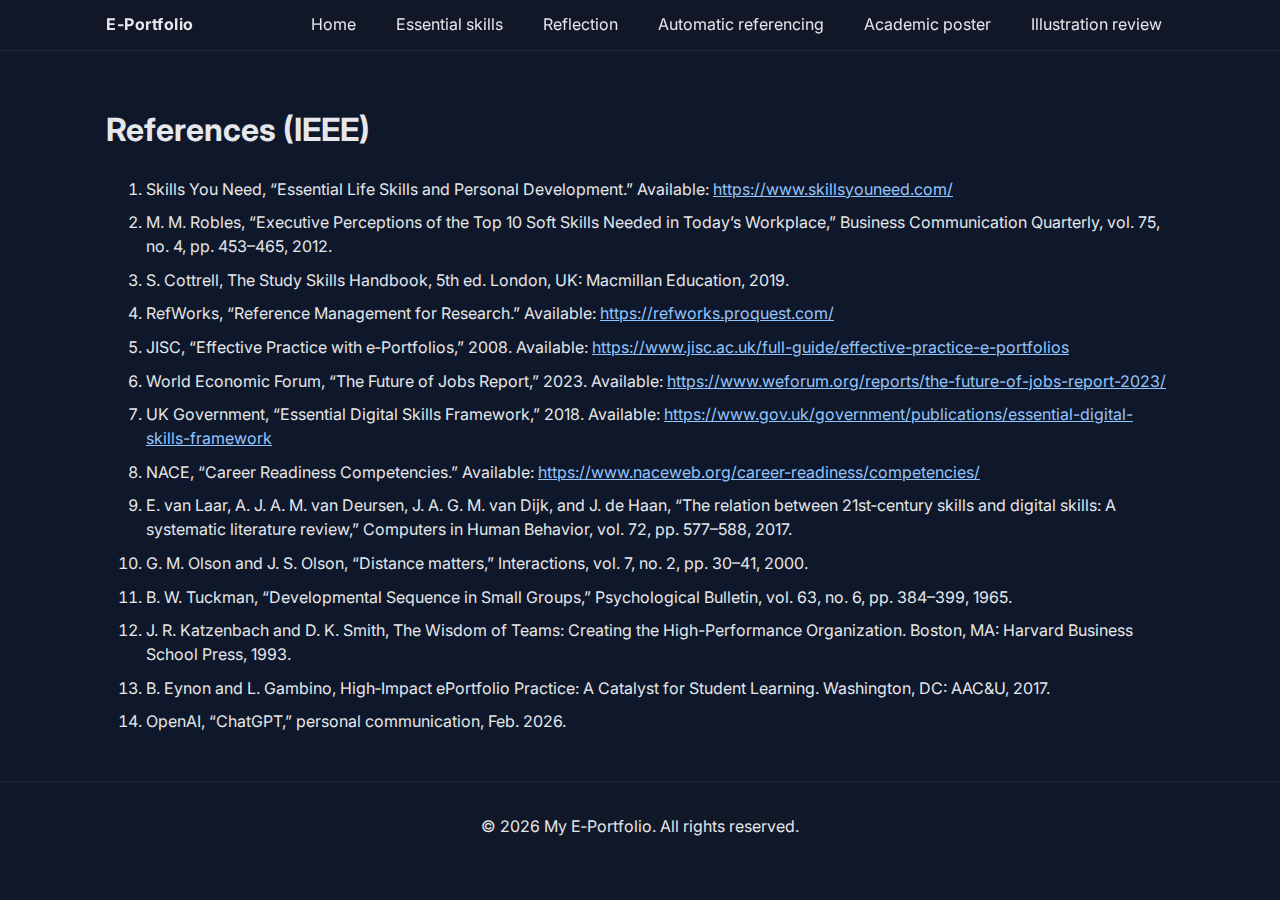
<file: references.html>
<!DOCTYPE html>
<html lang="en">
<head>
  <meta charset="utf-8">
  <meta name="viewport" content="width=device-width, initial-scale=1">
  <title>References</title>
  <link href="https://fonts.googleapis.com/css2?family=Inter:wght@400;600;700&display=swap" rel="stylesheet">
  <link rel="stylesheet" href="css/styles.css">
</head>
<body>
  <header class="site-header">
    <nav class="nav">
      <a class="brand" href="index.html">E-Portfolio</a>
      <button id="navToggle" aria-label="Toggle navigation" class="nav-toggle">☰</button>
      <ul class="nav-links" id="navLinks">
        <li><a href="index.html">Home</a></li>
        <li><a href="task1.html">Essential skills</a></li>
        <li><a href="reflection.html">Reflection</a></li>
        <li><a href="task3.html">Automatic referencing</a></li>
        <li><a href="task2.html">Academic poster</a></li>
        <li><a href="task4.html">Illustration review</a></li>
      </ul>
    </nav>
  </header>
  <main class="container section">
    <h1>References (IEEE)</h1>
    <ol class="refs-list">
      <li>Skills You Need, “Essential Life Skills and Personal Development.” Available: <a href="https://www.skillsyouneed.com/">https://www.skillsyouneed.com/</a></li>
      <li>M. M. Robles, “Executive Perceptions of the Top 10 Soft Skills Needed in Today’s Workplace,” Business Communication Quarterly, vol. 75, no. 4, pp. 453–465, 2012.</li>
      <li>S. Cottrell, The Study Skills Handbook, 5th ed. London, UK: Macmillan Education, 2019.</li>
      <li>RefWorks, “Reference Management for Research.” Available: <a href="https://refworks.proquest.com/">https://refworks.proquest.com/</a></li>
      <li>JISC, “Effective Practice with e‑Portfolios,” 2008. Available: <a href="https://www.jisc.ac.uk/full-guide/effective-practice-e-portfolios">https://www.jisc.ac.uk/full-guide/effective-practice-e-portfolios</a></li>
      <li>World Economic Forum, “The Future of Jobs Report,” 2023. Available: <a href="https://www.weforum.org/reports/the-future-of-jobs-report-2023/">https://www.weforum.org/reports/the-future-of-jobs-report-2023/</a></li>
      <li>UK Government, “Essential Digital Skills Framework,” 2018. Available: <a href="https://www.gov.uk/government/publications/essential-digital-skills-framework">https://www.gov.uk/government/publications/essential-digital-skills-framework</a></li>
      <li>NACE, “Career Readiness Competencies.” Available: <a href="https://www.naceweb.org/career-readiness/competencies/">https://www.naceweb.org/career-readiness/competencies/</a></li>
      <li>E. van Laar, A. J. A. M. van Deursen, J. A. G. M. van Dijk, and J. de Haan, “The relation between 21st‑century skills and digital skills: A systematic literature review,” Computers in Human Behavior, vol. 72, pp. 577–588, 2017.</li>
      <li>G. M. Olson and J. S. Olson, “Distance matters,” Interactions, vol. 7, no. 2, pp. 30–41, 2000.</li>
      <li>B. W. Tuckman, “Developmental Sequence in Small Groups,” Psychological Bulletin, vol. 63, no. 6, pp. 384–399, 1965.</li>
      <li>J. R. Katzenbach and D. K. Smith, The Wisdom of Teams: Creating the High-Performance Organization. Boston, MA: Harvard Business School Press, 1993.</li>
      <li>B. Eynon and L. Gambino, High‑Impact ePortfolio Practice: A Catalyst for Student Learning. Washington, DC: AAC&amp;U, 2017.</li>
      <li>OpenAI, “ChatGPT,” personal communication, Feb. 2026.</li>
    </ol>
  </main>
  <footer class="site-footer">
    <p>© 2026 My E‑Portfolio. All rights reserved.</p>
  </footer>
  <script src="js/main.js"></script>
</body>
</html>
</file>
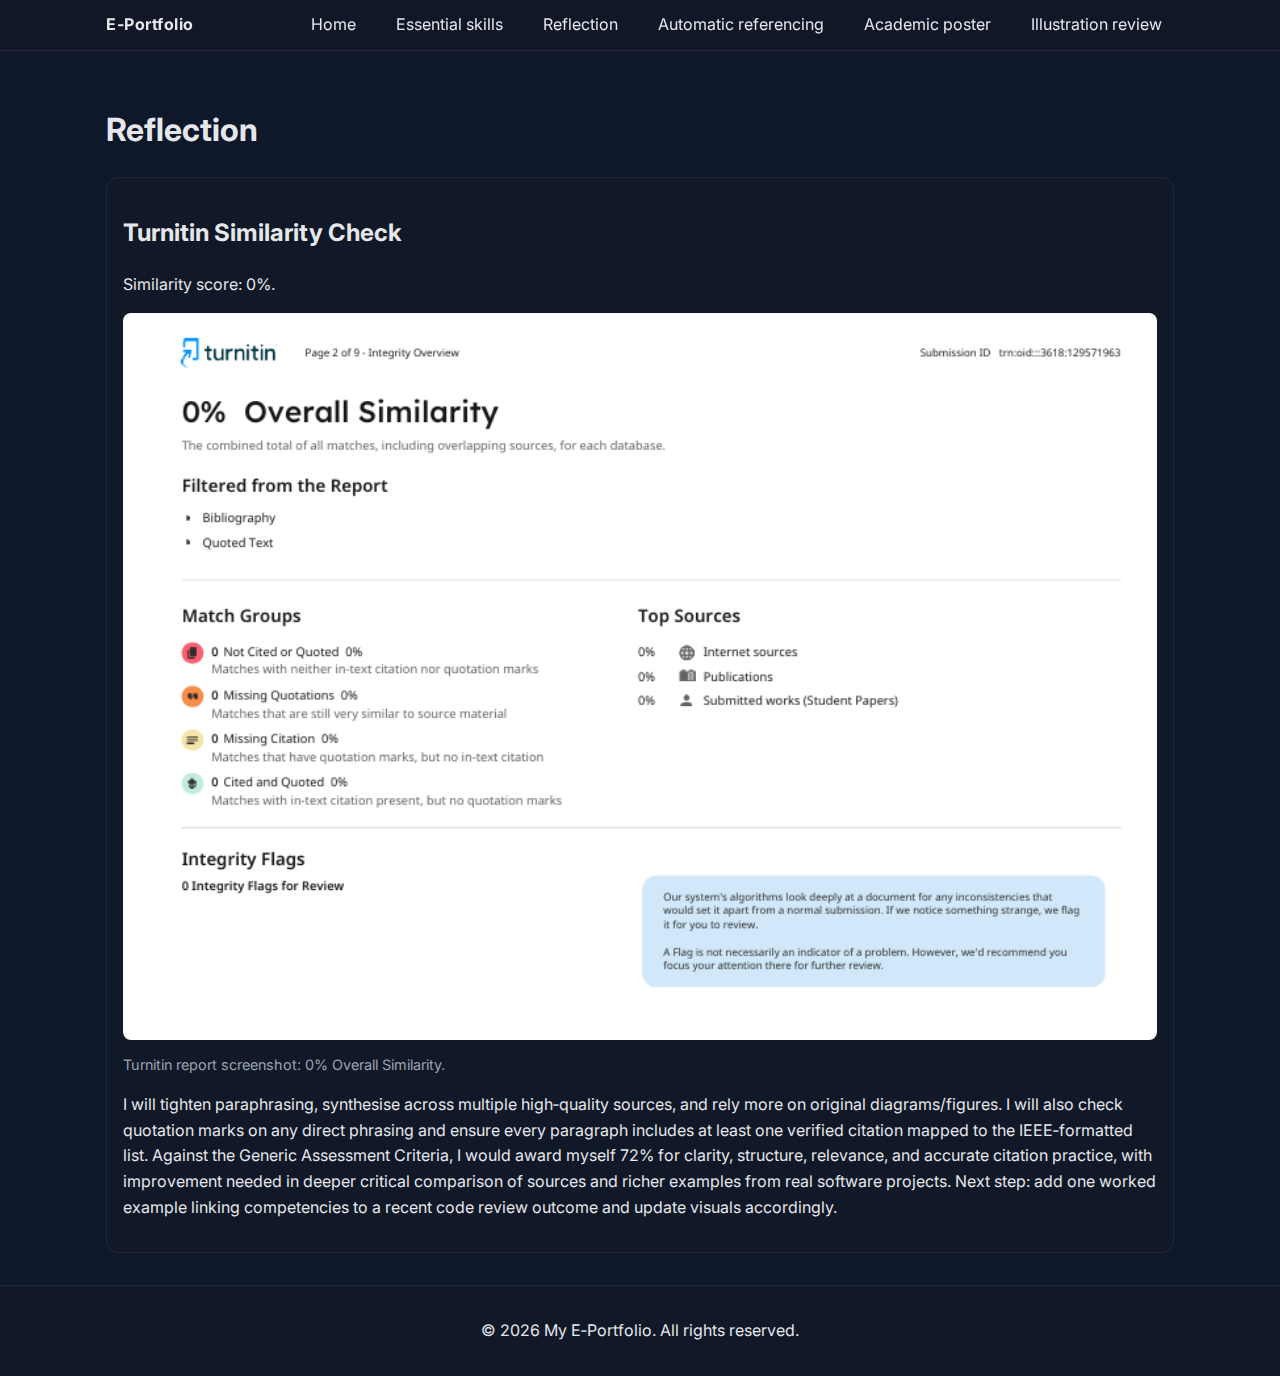
<file: reflection.html>
<!DOCTYPE html>
<html lang="en">
<head>
  <meta charset="utf-8">
  <meta name="viewport" content="width=device-width, initial-scale=1">
  <title>Reflection</title>
  <link href="https://fonts.googleapis.com/css2?family=Inter:wght@400;600;700&display=swap" rel="stylesheet">
  <link rel="stylesheet" href="css/styles.css">
</head>
<body>
  <header class="site-header">
    <nav class="nav">
      <a class="brand" href="index.html">E-Portfolio</a>
      <button id="navToggle" aria-label="Toggle navigation" class="nav-toggle">☰</button>
      <ul class="nav-links" id="navLinks">
        <li><a href="index.html">Home</a></li>
        <li><a href="task1.html">Essential skills</a></li>
        <li><a aria-current="page" href="reflection.html">Reflection</a></li>
        <li><a href="task3.html">Automatic referencing</a></li>
        <li><a href="task2.html">Academic poster</a></li>
        <li><a href="task4.html">Illustration review</a></li>
      </ul>
    </nav>
  </header>
  <main class="container section">
    <h1>Reflection</h1>
    <section class="card">
      <h2>Turnitin Similarity Check</h2>
      <p>Similarity score: 0%.</p>
      <figure>
        <img data-lightbox="image" data-full="1.png" src="1.png" alt="Turnitin Integrity Overview showing 0% overall similarity">
        <figcaption>Turnitin report screenshot: 0% Overall Similarity.</figcaption>
      </figure>
      <p>I will tighten paraphrasing, synthesise across multiple high‑quality sources, and rely more on original diagrams/figures. I will also check quotation marks on any direct phrasing and ensure every paragraph includes at least one verified citation mapped to the IEEE‑formatted list. Against the Generic Assessment Criteria, I would award myself 72% for clarity, structure, relevance, and accurate citation practice, with improvement needed in deeper critical comparison of sources and richer examples from real software projects. Next step: add one worked example linking competencies to a recent code review outcome and update visuals accordingly.</p>
    </section>
  </main>
  <footer class="site-footer">
    <p>© 2026 My E‑Portfolio. All rights reserved.</p>
  </footer>
  <script src="js/main.js"></script>
</body>
</html>
</file>
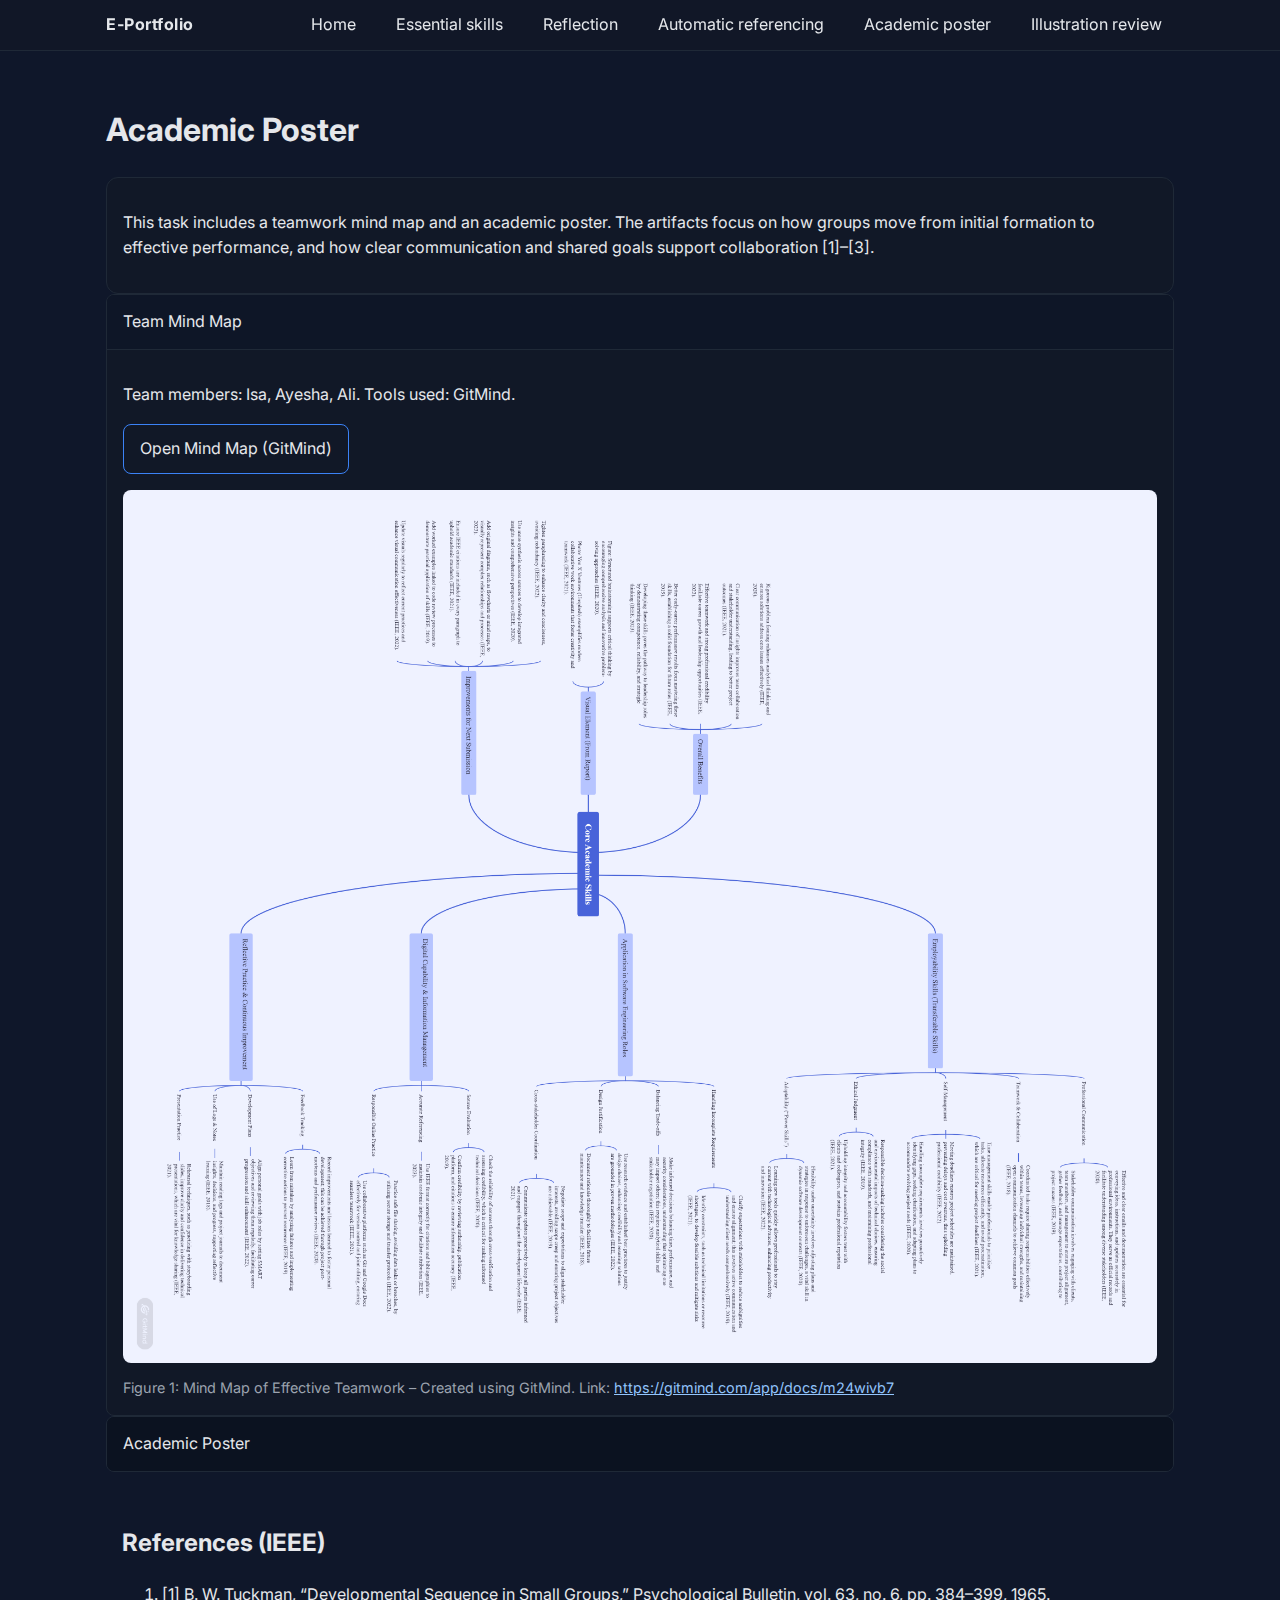
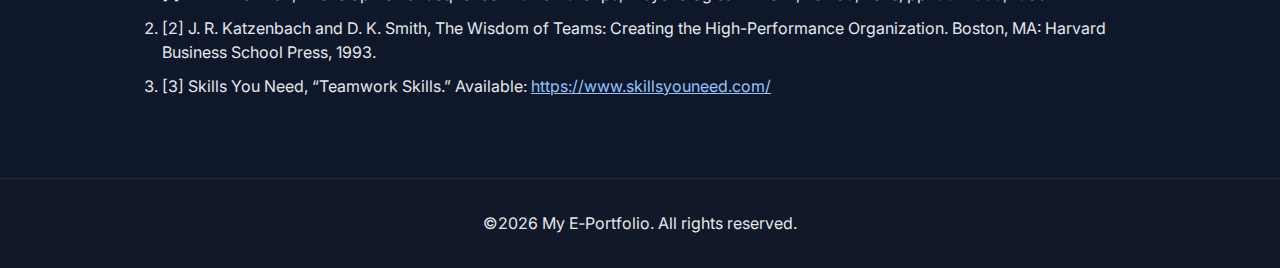
<file: task2.html>
<!DOCTYPE html>
<html lang="en">
<head>
  <meta charset="utf-8">
  <meta name="viewport" content="width=device-width, initial-scale=1">
  <title>Academic Poster</title>
  <link href="https://fonts.googleapis.com/css2?family=Inter:wght@400;600;700&display=swap" rel="stylesheet">
  <link rel="stylesheet" href="css/styles.css">
</head>
<body>
  <header class="site-header">
    <nav class="nav">
      <a class="brand" href="index.html">E-Portfolio</a>
      <button id="navToggle" aria-label="Toggle navigation" class="nav-toggle">☰</button>
      <ul class="nav-links" id="navLinks">
        <li><a href="index.html">Home</a></li>
        <li><a href="task1.html">Essential skills</a></li>
        <li><a href="reflection.html">Reflection</a></li>
        <li><a href="task3.html">Automatic referencing</a></li>
        <li><a aria-current="page" href="task2.html">Academic poster</a></li>
        <li><a href="task4.html">Illustration review</a></li>
      </ul>
    </nav>
  </header>
  <main class="container section">
    <h1>Academic Poster</h1>
    <article class="card">
      <p>This task includes a teamwork mind map and an academic poster. The artifacts focus on how groups move from initial formation to effective performance, and how clear communication and shared goals support collaboration [1]–[3].</p>
    </article>
    <details class="collapsible" open>
      <summary>Team Mind Map</summary>
      <div class="content">
        <p>Team members: Isa, Ayesha, Ali. Tools used: GitMind.</p>
        <p><a class="btn" href="https://gitmind.com/app/docs/m24wivb7" target="_blank" rel="noopener noreferrer">Open Mind Map (GitMind)</a></p>
        <figure>
          <img data-lightbox="image"  src="mind.png" alt="Example mind map diagram">
          <figcaption>Figure 1: Mind Map of Effective Teamwork – Created using GitMind. Link: <a href="https://gitmind.com/app/docs/m24wivb7" target="_blank" rel="noopener noreferrer">https://gitmind.com/app/docs/m24wivb7</a></figcaption>
        </figure>
      </div>
    </details>
    <details class="collapsible">
      <summary>Academic Poster</summary>
      <div class="content">
        <p>Topic: Life is a Team Sport – collaboration principles, roles, and feedback cycles.</p>
        <div class="poster-wrap">
          <section class="poster" aria-label="Academic poster sample">
            <header class="poster-header">
              <div>
                <h2 class="poster-title">Life Is a Team Sport: Why Teamwork Drives Success</h2>
                <p class="poster-subtitle">Learning in the Digital Era – Evidence‑informed practices for teamwork and collaboration.</p>
              </div>
              <aside class="poster-meta" aria-label="Poster details">
                <dl>
                  <dt>Author</dt><dd>Raja Kaleem</dd>
                  <dt>Discipline</dt><dd>Software Engineering</dd>
                  <dt>Module</dt><dd>Learning in the Digital Era</dd>
                  <dt>Date</dt><dd>Feb 2026</dd>
                </dl>
              </aside>
            </header>
            <div class="poster-grid" role="region" aria-label="Poster sections">
              <section class="poster-card" aria-label="Overview">
                <h3>Overview</h3>
                <p>High‑performing teams share goals, communicate clearly, and build trust through predictable working habits. As teams develop, they move from forming to more stable performance when roles and norms become explicit [1].</p>
                <div class="tags" aria-label="Key concepts">
                  <span class="tag blue">Psychological safety</span>
                  <span class="tag purple">Structure &amp; clarity</span>
                  <span class="tag green">Dependability</span>
                  <span class="tag">Meaning &amp; impact</span>
                </div>
              </section>
              <section class="poster-card" aria-label="Evidence-based keys">
                <h3>Evidence‑Based Keys</h3>
                <ul class="poster-list">
                  <li><strong>Clear roles:</strong> define responsibilities and ownership of tasks [2].</li>
                  <li><strong>Shared norms:</strong> agree response times and decision logging [1].</li>
                  <li><strong>Reliable delivery:</strong> small commitments, frequent updates, visible progress [2].</li>
                  <li><strong>Respectful communication:</strong> active listening, constructive feedback [3].</li>
                </ul>
              </section>
              <section class="poster-card" aria-label="Outcomes and application">
                <h3>Outcomes</h3>
                <div class="poster-mini">
                  <div class="mini-metric">
                    <strong>Better alignment</strong>
                    <span>Fewer misunderstandings and less rework.</span>
                  </div>
                  <div class="mini-metric" style="border-left-color:#10b981;">
                    <strong>Stronger learning</strong>
                    <span>Reflection + evidence improves skills over time.</span>
                  </div>
                  <div class="mini-metric" style="border-left-color:#6d28d9;">
                    <strong>Higher confidence</strong>
                    <span>Clear expectations reduce stress in teamwork.</span>
                  </div>
                </div>
                <h3 style="margin-top:.9rem;">Application</h3>
                <ul class="poster-list">
                  <li>Use short agendas and action logs for meetings.</li>
                  <li>Document decisions in one shared place.</li>
                  <li>Run retrospectives to improve team norms.</li>
                </ul>
              </section>
            </div>
            <footer class="poster-footer" aria-label="Poster footer">
                 <a class="btn light" href="#" onclick="window.print(); return false;">Print / Save as PDF</a>
            </footer>
          </section>
           </div>
        <div class="two-col">
          <figure>
                <figcaption>Figure 2: Academic Poster on Life is a Team Sport</figcaption>
          </figure>
        
        </div>
      </div>
    </details>
    <section class="section">
      <h2>References (IEEE)</h2>
      <ol class="refs-list">
        <li>[1] B. W. Tuckman, “Developmental Sequence in Small Groups,” Psychological Bulletin, vol. 63, no. 6, pp. 384–399, 1965.</li>
        <li>[2] J. R. Katzenbach and D. K. Smith, The Wisdom of Teams: Creating the High-Performance Organization. Boston, MA: Harvard Business School Press, 1993.</li>
        <li>[3] Skills You Need, “Teamwork Skills.” Available: <a href="https://www.skillsyouneed.com/">https://www.skillsyouneed.com/</a></li>
      </ol>
    </section>
  </main>
  <footer class="site-footer">
    <p>©2026 My E‑Portfolio. All rights reserved.</p>
  </footer>
  <script src="js/main.js"></script>
</body>
</html>
</file>
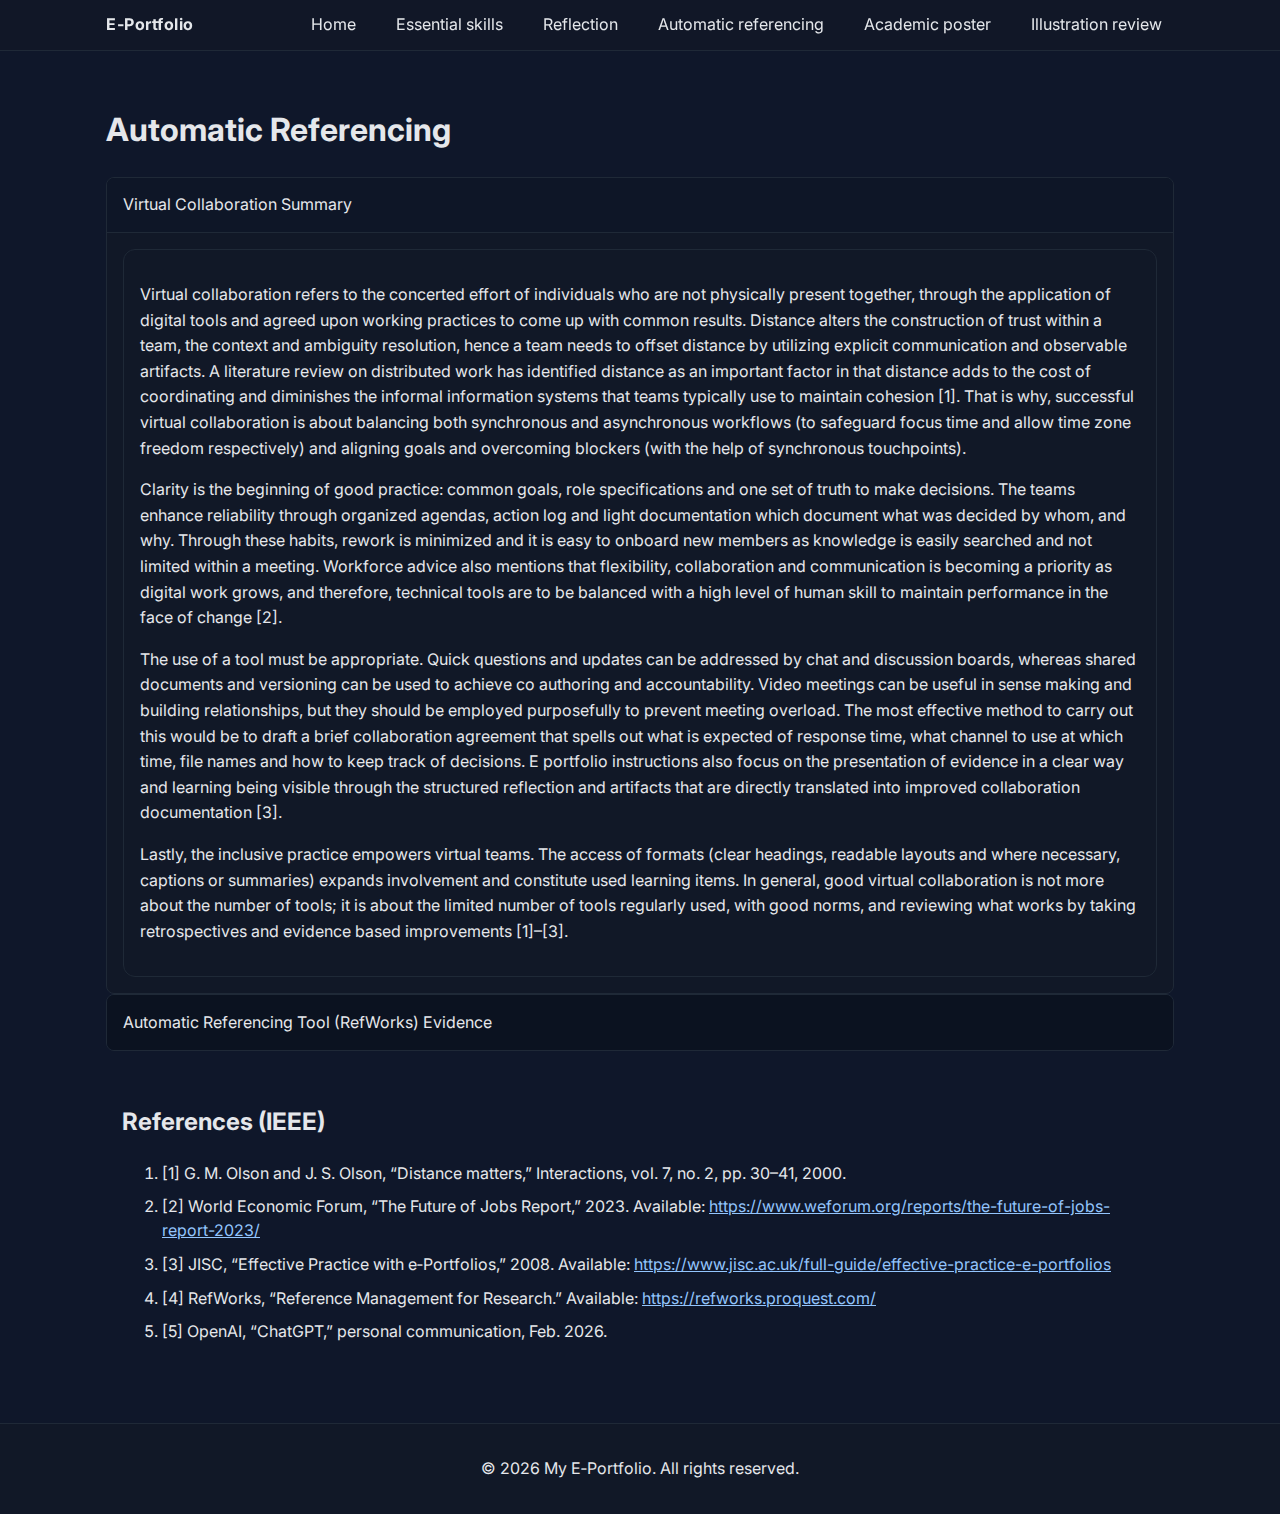
<file: task3.html>
<!DOCTYPE html>
<html lang="en">
<head>
  <meta charset="utf-8">
  <meta name="viewport" content="width=device-width, initial-scale=1">
  <title>Automatic Referencing</title>
  <link href="https://fonts.googleapis.com/css2?family=Inter:wght@400;600;700&display=swap" rel="stylesheet">
  <link rel="stylesheet" href="css/styles.css">
</head>
<body>
  <header class="site-header">
    <nav class="nav">
      <a class="brand" href="index.html">E-Portfolio</a>
      <button id="navToggle" aria-label="Toggle navigation" class="nav-toggle">☰</button>
      <ul class="nav-links" id="navLinks">
        <li><a href="index.html">Home</a></li>
        <li><a href="task1.html">Essential skills</a></li>
        <li><a href="reflection.html">Reflection</a></li>
        <li><a aria-current="page" href="task3.html">Automatic referencing</a></li>
        <li><a href="task2.html">Academic poster</a></li>
        <li><a href="task4.html">Illustration review</a></li>
      </ul>
    </nav>
  </header>
  <main class="container section">
    <h1>Automatic Referencing</h1>
    <details class="collapsible" open>
      <summary>Virtual Collaboration Summary</summary>
      <div class="content">
        <article class="card">
          <p>Virtual collaboration refers to the concerted effort of individuals who are not physically present together, through the application of digital tools and agreed upon working practices to come up with common results. Distance alters the construction of trust within a team, the context and ambiguity resolution, hence a team needs to offset distance by utilizing explicit communication and observable artifacts. A literature review on distributed work has identified distance as an important factor in that distance adds to the cost of coordinating and diminishes the informal information systems that teams typically use to maintain cohesion [1]. That is why, successful virtual collaboration is about balancing both synchronous and asynchronous workflows (to safeguard focus time and allow time zone freedom respectively) and aligning goals and overcoming blockers (with the help of synchronous touchpoints).</p>
          <p>Clarity is the beginning of good practice: common goals, role specifications and one set of truth to make decisions. The teams enhance reliability through organized agendas, action log and light documentation which document what was decided by whom, and why. Through these habits, rework is minimized and it is easy to onboard new members as knowledge is easily searched and not limited within a meeting. Workforce advice also mentions that flexibility, collaboration and communication is becoming a priority as digital work grows, and therefore, technical tools are to be balanced with a high level of human skill to maintain performance in the face of change [2].</p>
          <p>The use of a tool must be appropriate. Quick questions and updates can be addressed by chat and discussion boards, whereas shared documents and versioning can be used to achieve co authoring and accountability. Video meetings can be useful in sense making and building relationships, but they should be employed purposefully to prevent meeting overload. The most effective method to carry out this would be to draft a brief collaboration agreement that spells out what is expected of response time, what channel to use at which time, file names and how to keep track of decisions. E portfolio instructions also focus on the presentation of evidence in a clear way and learning being visible through the structured reflection and artifacts that are directly translated into improved collaboration documentation [3].</p>
          <p>Lastly, the inclusive practice empowers virtual teams. The access of formats (clear headings, readable layouts and where necessary, captions or summaries) expands involvement and constitute used learning items. In general, good virtual collaboration is not more about the number of tools; it is about the limited number of tools regularly used, with good norms, and reviewing what works by taking retrospectives and evidence based improvements [1]–[3].</p>
        </article>
      </div>
    </details>
    <details class="collapsible">
      <summary>Automatic Referencing Tool (RefWorks) Evidence</summary>
      <div class="content">
        <section class="two-col section">
          <div class="card">
            <h2>Automatic Referencing Tool: RefWorks</h2>
            <p>With RefWorks, I created a project folder to use in this assignment, imported the sources using the DOI/URL system, and chose an IEEE style of output. I had placed in text citations and created reference lists per page of the tasks. I checked items like author order, title case and year, and remediated metadata when web imports remained incomplete by making sure this is important as automatic imports usually omit corporate authors or publication dates [4]. The workflow is shown on the screenshots below.</p>
        
             
          </div>
          <aside class="card">
            <h2>Explanation</h2>
            <p>I have worked with the help of RefWorks in order to organize references. Once a specific folder was created, I added my items through DOI and direct URL, and then verified imported metadata. I used the option of IEEE as a style of output and the option of creating bibliography to create task level lists. In the in text citation, I would copy the numbered references and paste in the corresponding paragraphs and make the order of appearance to be consistent with IEEE conventions. I normalised the fields of author initials, publication years and publisher before export. This workflow minimized incorrect data and time on source formatting and facilitated the possibility of reuse of sources in different tasks.</p>
          </aside>
        </section>
      </div>
    </details>
    <section class="section">
      <h2>References (IEEE)</h2>
      <ol class="refs-list">
        <li>[1] G. M. Olson and J. S. Olson, “Distance matters,” Interactions, vol. 7, no. 2, pp. 30–41, 2000.</li>
        <li>[2] World Economic Forum, “The Future of Jobs Report,” 2023. Available: <a href="https://www.weforum.org/reports/the-future-of-jobs-report-2023/">https://www.weforum.org/reports/the-future-of-jobs-report-2023/</a></li>
        <li>[3] JISC, “Effective Practice with e‑Portfolios,” 2008. Available: <a href="https://www.jisc.ac.uk/full-guide/effective-practice-e-portfolios">https://www.jisc.ac.uk/full-guide/effective-practice-e-portfolios</a></li>
        <li>[4] RefWorks, “Reference Management for Research.” Available: <a href="https://refworks.proquest.com/">https://refworks.proquest.com/</a></li>
        <li>[5] OpenAI, “ChatGPT,” personal communication, Feb. 2026.</li>
      </ol>
    </section>
  </main>
  <footer class="site-footer">
    <p>© 2026 My E‑Portfolio. All rights reserved.</p>
  </footer>
  <script src="js/main.js"></script>
</body>
</html>
</file>
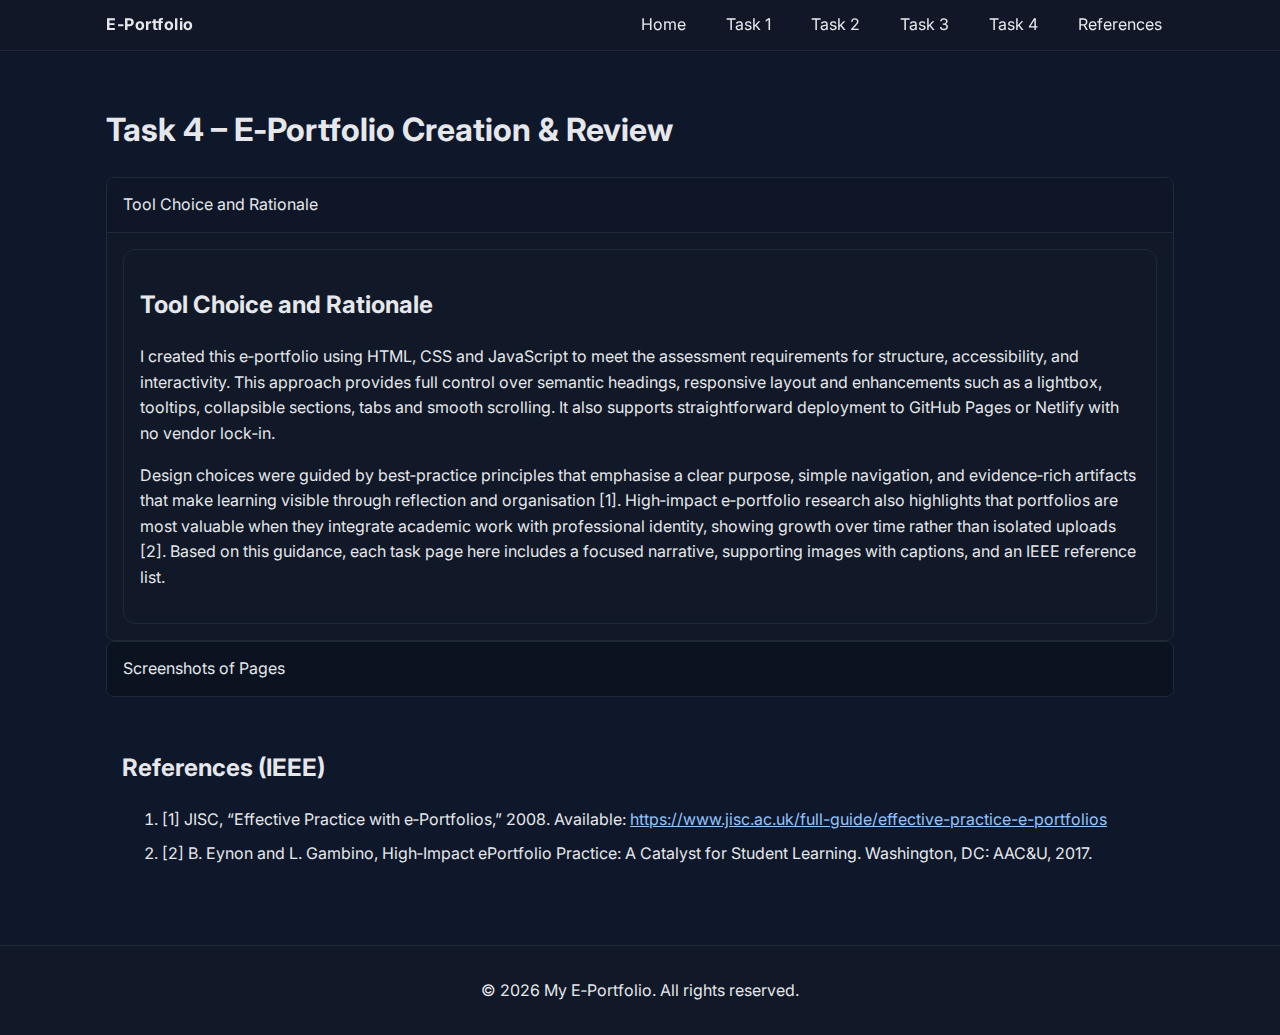
<file: task4.html>
<!DOCTYPE html>
<html lang="en">
<head>
  <meta charset="utf-8">
  <meta name="viewport" content="width=device-width, initial-scale=1">
  <title>Task 4 – E‑Portfolio Creation & Review</title>
  <link href="https://fonts.googleapis.com/css2?family=Inter:wght@400;600;700&display=swap" rel="stylesheet">
  <link rel="stylesheet" href="css/styles.css">
</head>
<body>
  <header class="site-header">
    <nav class="nav">
      <a class="brand" href="index.html">E-Portfolio</a>
      <button id="navToggle" aria-label="Toggle navigation" class="nav-toggle">☰</button>
      <ul class="nav-links" id="navLinks">
        <li><a href="index.html">Home</a></li>
        <li><a href="task1.html">Task 1</a></li>
        <li><a href="task2.html">Task 2</a></li>
        <li><a href="task3.html">Task 3</a></li>
        <li><a aria-current="page" href="task4.html">Task 4</a></li>
        <li><a href="references.html">References</a></li>
      </ul>
    </nav>
  </header>
  <main class="container section">
    <h1>Task 4 – E‑Portfolio Creation & Review</h1>
    <details class="collapsible" open>
      <summary>Tool Choice and Rationale</summary>
      <div class="content">
        <section class="card">
          <h2>Tool Choice and Rationale</h2>
          <p>I created this e‑portfolio using HTML, CSS and JavaScript to meet the assessment requirements for structure, accessibility, and interactivity. This approach provides full control over semantic headings, responsive layout and enhancements such as a lightbox, tooltips, collapsible sections, tabs and smooth scrolling. It also supports straightforward deployment to GitHub Pages or Netlify with no vendor lock‑in.</p>
          <p>Design choices were guided by best‑practice principles that emphasise a clear purpose, simple navigation, and evidence‑rich artifacts that make learning visible through reflection and organisation [1]. High‑impact e‑portfolio research also highlights that portfolios are most valuable when they integrate academic work with professional identity, showing growth over time rather than isolated uploads [2]. Based on this guidance, each task page here includes a focused narrative, supporting images with captions, and an IEEE reference list.</p>
        </section>
      </div>
    </details>
    <details class="collapsible">
      <summary>Screenshots of Pages</summary>
      <div class="content">
        <section class="card" data-tabs>
          <div class="tabs">
            <div class="tab-list" role="tablist" aria-label="Task previews">

              <button role="tab">Task 1</button>
              <button role="tab">Task 2</button>
              <button role="tab">Task 3</button>
            </div>
            <div class="tab-panels">
              
              <div class="panel">
                <figure>
                  <img src="t1.png" alt="Task 1 page screenshot">
                  <figcaption>Task 1 content with tooltips and images.</figcaption>
                </figure>
              </div>
              <div class="panel">
                <figure>
                  <img src="t2.png" alt="Task 2 page screenshot">
                  <figcaption>Task 2 mind map and poster with lightbox.</figcaption>
                </figure>
              </div>
              <div class="panel">
                <figure>
                  <img src="t3.png" alt="Task 3 page screenshot">
                  <figcaption>Task 3 referencing tool usage and summary.</figcaption>
                </figure>
              </div>
            </div>
          </div>
        </section>
      </div>
    </details>
    <section class="section">
      <h2>References (IEEE)</h2>
      <ol class="refs-list">
        <li>[1] JISC, “Effective Practice with e‑Portfolios,” 2008. Available: <a href="https://www.jisc.ac.uk/full-guide/effective-practice-e-portfolios">https://www.jisc.ac.uk/full-guide/effective-practice-e-portfolios</a></li>
        <li>[2] B. Eynon and L. Gambino, High‑Impact ePortfolio Practice: A Catalyst for Student Learning. Washington, DC: AAC&amp;U, 2017.</li>
      </ol>
    </section>
  </main>
  <footer class="site-footer">
    <p>© 2026 My E‑Portfolio. All rights reserved.</p>
  </footer>
  <script src="js/main.js"></script>
</body>
</html>
</file>
<file: css/styles.css>
:root {
  --bg: #0f172a;
  --panel: #111827;
  --text: #e5e7eb;
  --muted: #9ca3af;
  --primary: #3b82f6;
  --primary-700: #1d4ed8;
  --accent: #10b981;
}
* { box-sizing: border-box; }
html, body { margin: 0; padding: 0; }
body {
  font-family: Inter, Arial, Helvetica, sans-serif;
  color: var(--text);
  background: var(--bg);
  line-height: 1.6;
}
.visually-hidden { position: absolute; width: 1px; height: 1px; padding: 0; margin: -1px; overflow: hidden; clip: rect(0,0,0,0); white-space: nowrap; border: 0; }
.container { max-width: 1100px; margin: 0 auto; padding: 1rem; }
.section { padding: 2rem 1rem; }
.site-header {
  position: sticky; top: 0; z-index: 1000;
  background: rgba(17, 24, 39, 0.8);
  backdrop-filter: blur(6px);
  border-bottom: 1px solid #1f2937;
}
.nav { display: flex; align-items: center; justify-content: space-between; max-width: 1100px; margin: 0 auto; padding: .75rem 1rem; }
.brand { color: var(--text); font-weight: 700; text-decoration: none; letter-spacing: .5px; }
.nav-toggle { display: none; font-size: 1.25rem; background: none; color: var(--text); border: 1px solid #374151; padding: .35rem .5rem; border-radius: .25rem; }
.nav-links { display: flex; gap: 1rem; list-style: none; margin: 0; padding: 0; }
.nav-links a { color: var(--text); text-decoration: none; padding: .5rem .75rem; border-radius: .375rem; }
.nav-links a:hover, .nav-links a:focus { background: #1f2937; color: #fff; }
.hero {
  min-height: 70vh;
  display: grid; place-items: center;
  text-align: center;
  background-image: linear-gradient(rgba(15,23,42,.75), rgba(15,23,42,.85)), url("https://images.unsplash.com/photo-1518779578993-ec3579fee39f?auto=format&fit=crop&w=1600&q=80");
  background-size: cover;
  background-position: center;
}
.hero-inner { padding: 3rem 1rem; max-width: 820px; }
.hero h1 { margin: 0 0 .5rem; font-size: clamp(1.75rem, 3vw + 1rem, 3rem); }
.subtitle { color: var(--muted); margin: 0 0 1rem; }
.intro { margin-bottom: 1.25rem; }
.btn {
  display: inline-block;
  padding: .7rem 1rem;
  border: 1px solid var(--primary);
  color: var(--text);
  border-radius: .5rem;
  text-decoration: none;
}
.btn.primary { background: var(--primary); border-color: var(--primary); color: #fff; }
.btn.primary:hover { background: var(--primary-700); }
.feature-list { display: grid; gap: .5rem; margin: 1rem 0; padding-left: 1rem; }
.site-footer {
  border-top: 1px solid #1f2937;
  padding: 1rem;
  text-align: center;
  background: var(--panel);
}
.grid {
  display: grid;
  gap: 1rem;
  grid-template-columns: repeat(12, 1fr);
}
.card {
  background: var(--panel);
  border: 1px solid #1f2937;
  border-radius: .75rem;
  padding: 1rem;
}
figure { margin: 0; }
figure img { width: 100%; height: auto; border-radius: .5rem; }
figcaption { color: var(--muted); font-size: .9rem; margin-top: .35rem; }
.two-col {
  display: grid;
  grid-template-columns: 1fr 1fr;
  gap: 1rem;
}
.tooltip-term { color: #93c5fd; border-bottom: 1px dotted #93c5fd; cursor: help; }
.tooltip-bubble {
  position: fixed;
  background: #111827;
  color: var(--text);
  border: 1px solid #374151;
  padding: .5rem .75rem;
  border-radius: .5rem;
  font-size: .9rem;
  max-width: 300px;
  z-index: 2000;
}
.collapsible { border: 1px solid #1f2937; border-radius: .5rem; overflow: hidden; background: var(--panel); }
.collapsible summary { list-style: none; cursor: pointer; padding: .9rem 1rem; background: #0b1220; }
.collapsible[open] summary { background: #0e1627; }
.collapsible .content { padding: 1rem; border-top: 1px solid #1f2937; }
.thumbs { display: grid; grid-template-columns: repeat(auto-fill, minmax(220px, 1fr)); gap: 1rem; }
.thumbs img { width: 100%; height: 160px; object-fit: cover; border-radius: .5rem; transition: transform .2s ease; }
.thumbs img:hover { transform: scale(1.02); }
.lightbox {
  position: fixed; inset: 0; background: rgba(0,0,0,.8);
  display: none; align-items: center; justify-content: center; z-index: 3000;
}
.lightbox.open { display: flex; }
.lightbox img { max-width: 90vw; max-height: 85vh; border-radius: .5rem; }
.tabs { display: grid; gap: 1rem; }
.tab-list { display: flex; gap: .5rem; flex-wrap: wrap; }
.tab-list button {
  background: #0b1220; color: var(--text);
  border: 1px solid #1f2937; border-radius: .45rem; padding: .5rem .75rem;
}
.tab-list button.active { background: var(--primary); border-color: var(--primary); }
.tab-panels > .panel { display: none; }
.tab-panels > .panel.active { display: block; }
.refs-list { line-height: 1.5; }
.refs-list li { margin-bottom: .6rem; }
a { color: #93c5fd; }
a:hover { color: #bfdbfe; }
.poster-wrap { display: grid; gap: 1rem; }
.poster {
  background: #ffffff;
  color: #0b1220;
  border-radius: .75rem;
  border: 1px solid rgba(0,0,0,.12);
  padding: 1.25rem;
  box-shadow: 0 10px 30px rgba(0,0,0,.25);
}
.poster a { color: #1d4ed8; }
.poster a:hover { color: #1e40af; }
.poster-header {
  display: grid;
  grid-template-columns: 1fr auto;
  gap: 1rem;
  align-items: start;
  border-bottom: 1px solid rgba(0,0,0,.12);
  padding-bottom: .75rem;
  margin-bottom: 1rem;
}
.poster-title { margin: 0; font-size: clamp(1.25rem, 1.6vw + 1rem, 2rem); line-height: 1.2; }
.poster-subtitle { margin: .35rem 0 0; color: #334155; font-size: .95rem; }
.poster-meta {
  min-width: 240px;
  border: 1px solid rgba(0,0,0,.12);
  border-radius: .6rem;
  padding: .75rem .9rem;
  background: #f8fafc;
}
.poster-meta dl { margin: 0; display: grid; grid-template-columns: auto 1fr; gap: .25rem .6rem; }
.poster-meta dt { font-weight: 700; color: #0b1220; }
.poster-meta dd { margin: 0; color: #334155; }
.poster-grid {
  display: grid;
  grid-template-columns: 1.2fr 1fr 1fr;
  gap: 1rem;
  align-items: start;
}
.poster-card {
  border: 1px solid rgba(0,0,0,.12);
  border-radius: .6rem;
  padding: .9rem;
  background: #ffffff;
}
.poster-card h3 { margin: 0 0 .5rem; font-size: 1rem; }
.poster-card p { margin: 0 0 .6rem; color: #334155; font-size: .95rem; }
.poster-list { margin: .25rem 0 0; padding-left: 1.1rem; color: #0b1220; }
.poster-list li { margin-bottom: .35rem; }
.tags { display: flex; flex-wrap: wrap; gap: .4rem; margin: .5rem 0 0; }
.tag {
  display: inline-flex;
  align-items: center;
  padding: .18rem .5rem;
  border-radius: 999px;
  font-size: .82rem;
  border: 1px solid rgba(0,0,0,.15);
  background: #f1f5f9;
  color: #0b1220;
}
.tag.blue { background: #eff6ff; border-color: #bfdbfe; color: #1d4ed8; }
.tag.green { background: #ecfdf5; border-color: #bbf7d0; color: #047857; }
.tag.purple { background: #faf5ff; border-color: #e9d5ff; color: #6d28d9; }
.poster-mini {
  display: grid;
  grid-template-columns: 1fr;
  gap: .6rem;
}
.mini-metric {
  border-left: 4px solid #1d4ed8;
  padding-left: .75rem;
}
.mini-metric strong { display: block; font-size: .95rem; }
.mini-metric span { display: block; color: #334155; font-size: .9rem; }
.poster-footer {
  margin-top: 1rem;
  padding-top: .75rem;
  border-top: 1px solid rgba(0,0,0,.12);
  display: grid;
  grid-template-columns: 1fr auto;
  gap: 1rem;
  align-items: center;
}
.poster-footer small { color: #475569; }
.btn.light {
  border-color: rgba(0,0,0,.2);
  color: #0b1220;
  background: #f8fafc;
}
.btn.light:hover { background: #eef2ff; }
@media (max-width: 840px) {
  .two-col { grid-template-columns: 1fr; }
  .nav-toggle { display: inline-block; }
  .nav-links { display: none; flex-direction: column; background: #0b1220; position: absolute; right: 1rem; top: 3rem; padding: .5rem; border: 1px solid #1f2937; border-radius: .5rem; }
  .nav-links.open { display: flex; }
  .poster-header { grid-template-columns: 1fr; }
  .poster-meta { min-width: 0; }
  .poster-grid { grid-template-columns: 1fr; }
}
</file>
